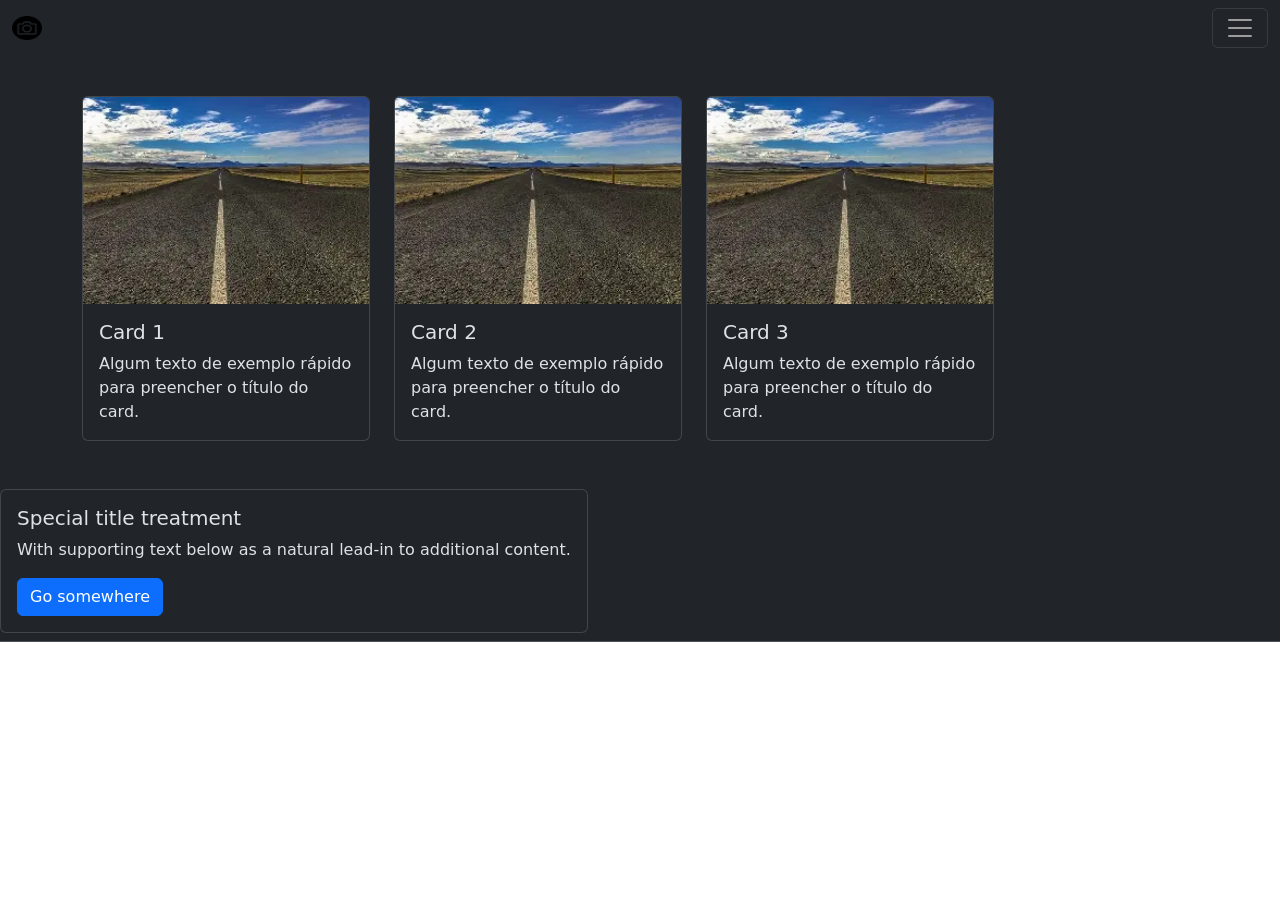
<file: Dia9do3/index.html>
<!DOCTYPE html>
<html lang="en">
<head>
    <meta charset="UTF-8">
    <meta name="viewport" content="width=device-width, initial-scale=1.0">
    <title>Document</title>
    <link href="https://cdn.jsdelivr.net/npm/bootstrap@5.3.8/dist/css/bootstrap.min.css" rel="stylesheet" integrity="sha384-sRIl4kxILFvY47J16cr9ZwB07vP4J8+LH7qKQnuqkuIAvNWLzeN8tE5YBujZqJLB" crossorigin="anonymous">
</head>
<body>
<script src="https://cdn.jsdelivr.net/npm/bootstrap@5.3.8/dist/js/bootstrap.bundle.min.js" integrity="sha384-FKyoEForCGlyvwx9Hj09JcYn3nv7wiPVlz7YYwJrWVcXK/BmnVDxM+D2scQbITxI" crossorigin="anonymous"></script>

<nav class="navbar bg-dark border-bottom border-body" data-bs-theme="dark">
 <div class="container-fluid">
    <a class="navbar-brand" href="#">
      <img src="daletj.png" alt="Logo" width="30" height="24" class="d-inline-block align-text-top">
    </a>
     <button class="navbar-toggler" type="button" data-bs-toggle="collapse" data-bs-target="#navbarToggleExternalContent" aria-controls="navbarToggleExternalContent" aria-expanded="false" aria-label="Toggle navigation">
      <span class="navbar-toggler-icon"></span>
    </button>
  </div>
<div class="container my-5">
    <div class="row g-4"> <div class="col-md-4 d-flex justify-content-center">
            <div class="card" style="width: 18rem;">
                <img src="OIP.webp" class="card-img-top" alt="Exemplo">
                <div class="card-body">
                    <h5 class="card-title">Card 1</h5>
                    <p class="card-text">Algum texto de exemplo rápido para preencher o título do card.</p>
                </div>
            </div>
        </div>

        <div class="col-md-4 d-flex justify-content-center">
            <div class="card" style="width: 18rem;">
                <img src="OIP.webp" class="card-img-top" alt="Exemplo">
                <div class="card-body">
                    <h5 class="card-title">Card 2</h5>
                    <p class="card-text">Algum texto de exemplo rápido para preencher o título do card.</p>
                </div>
            </div>
        </div>

        <div class="col-md-4 d-flex justify-content-center">
            <div class="card" style="width: 18rem;">
                <img src="OIP.webp" class="card-img-top" alt="Exemplo">
                <div class="card-body">
                    <h5 class="card-title">Card 3</h5>
                    <p class="card-text">Algum texto de exemplo rápido para preencher o título do card.</p>
                </div>
            </div>
        </div>

    </div>
</div>

</body>
<footer class="text-body-secondary">

<div class="card">
  <div class="card-body">
    <h5 class="card-title">Special title treatment</h5>
    <p class="card-text">With supporting text below as a natural lead-in to additional content.</p>
    <a href="#" class="btn btn-primary">Go somewhere</a>
  </div>
</div>


</footer>

</html>
</file>
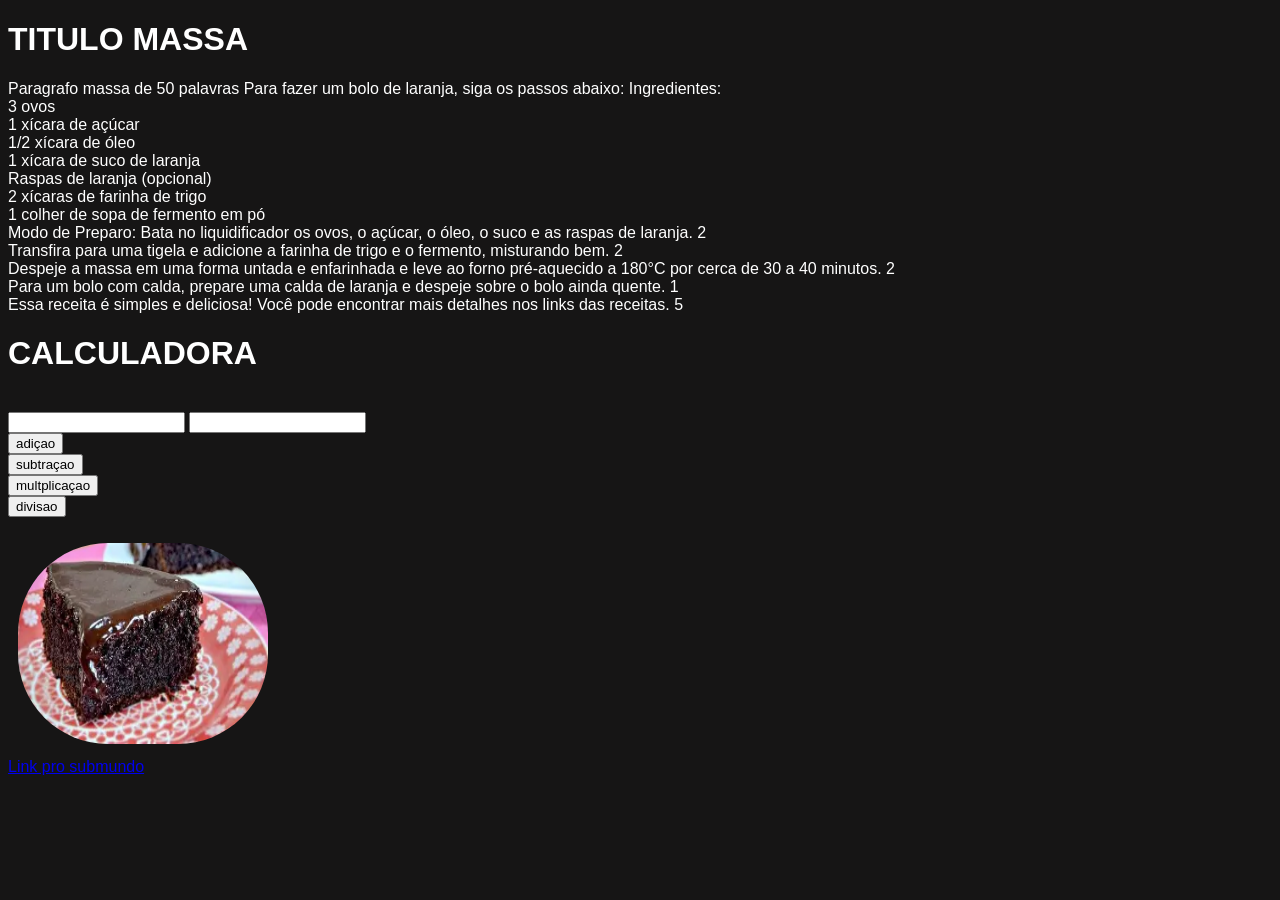
<file: tarefas desafio/index.html>
<!DOCTYPE html>
<html lang="pt-br">
<head>
    <meta charset="UTF-8">
    <meta name="viewport" content="width=device-width, initial-scale=1.0">
    <title>Document</title>
    <link rel="stylesheet" href="styles.css">
    <script src="logica.js"></script>
</head>
<body>
    <h1>TITULO MASSA</h1>
    <p>Paragrafo massa de 50 palavras 

        Para fazer um bolo de laranja, siga os passos abaixo:
Ingredientes:
<br>
3 ovos
<br>
1 xícara de açúcar
<br>
1/2 xícara de óleo
<br>
1 xícara de suco de laranja
<br>
Raspas de laranja (opcional)
<br>
2 xícaras de farinha de trigo
<br>
1 colher de sopa de fermento em pó
<br>
Modo de Preparo:
Bata no liquidificador os ovos, o açúcar, o óleo, o suco e as raspas de laranja. 
2
<br>
Transfira para uma tigela e adicione a farinha de trigo e o fermento, misturando bem. 
2
<br>
Despeje a massa em uma forma untada e enfarinhada e leve ao forno pré-aquecido a 180°C por cerca de 30 a 40 minutos. 
2
<br>
Para um bolo com calda, prepare uma calda de laranja e despeje sobre o bolo ainda quente. 
1
<br>
Essa receita é simples e deliciosa! Você pode encontrar mais detalhes nos links das receitas. 
5
<br>
<h1>CALCULADORA</h1>
<br>
<input id=num1 type="number">
<input id=num2 type="number">
<br>
<button onclick="adicao()" id="adicao">adiçao</button>
<br>
<button onclick="subtracao()"  id="sub">subtraçao</button>
<br>
<button onclick="multplicacao()"  id="mult">multplicaçao</button>
<br>
<button onclick="divisao()"  id="divisao">divisao</button>
<br>
    </p>
<img class="img1" src="[data-uri]" alt="">
<br>
<a href="https://www.leagueoflegends.com/pt-br/">Link pro submundo</a>
</body>
</html>
</file>
<file: tarefas desafio/styles.css>
body{
font-family: 'Franklin Gothic Medium', 'Arial Narrow', Arial, sans-serif;
background-color: rgb(22, 21, 21);
color: white;
}
.img1{
    width: 250px;
    height: 201px;
    border-radius: 100px;
    padding: 10px;
    gap: 100px;
}
</file>
